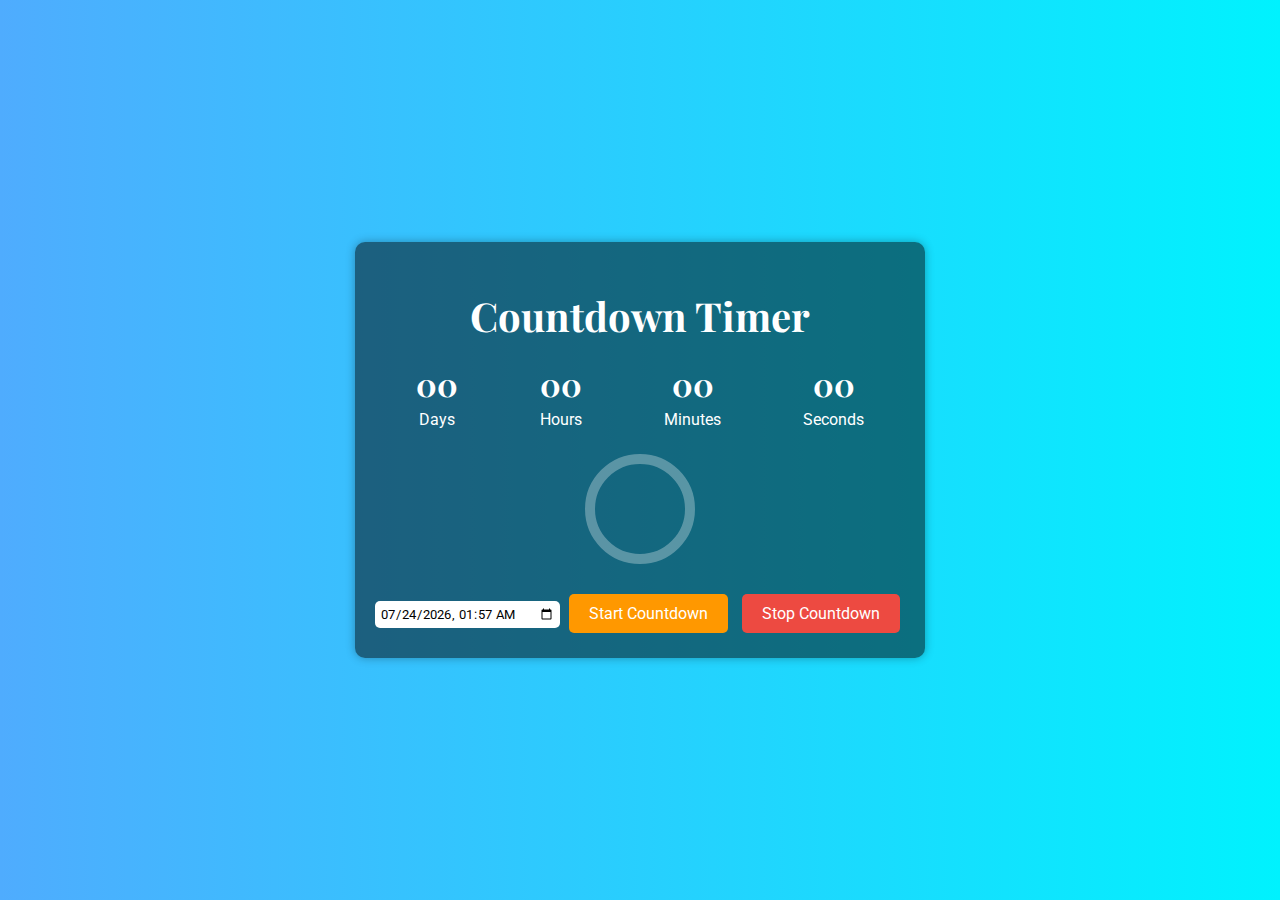
<file: CountDown-Timer/index.html>
<!DOCTYPE html>
<html lang="en">
<head>
    <meta charset="UTF-8">
    <meta name="viewport" content="width=device-width, initial-scale=1.0">
    <title>Countdown Timer</title>
    <link rel="stylesheet" href="styles.css">
    <link href="https://fonts.googleapis.com/css2?family=Playfair+Display:wght@400;700&family=Roboto:wght@400;700&display=swap" rel="stylesheet">
</head>
<body>
    <div class="container">
        <h1>Countdown Timer</h1>
        <div class="countdown">
            <div class="time">
                <span id="days">00</span>
                <span class="label">Days</span>
            </div>
            <div class="time">
                <span id="hours">00</span>
                <span class="label">Hours</span>
            </div>
            <div class="time">
                <span id="minutes">00</span>
                <span class="label">Minutes</span>
            </div>
            <div class="time">
                <span id="seconds">00</span>
                <span class="label">Seconds</span>
            </div>
        </div>
        <div class="progress-container">
            <svg class="progress-circle" width="120" height="120">
                <circle cx="60" cy="60" r="50"></circle>
                <circle id="progress" cx="60" cy="60" r="50"></circle>
            </svg>
        </div>
        <input type="datetime-local" id="datetime-picker">
        <button onclick="startCountdown()">Start Countdown</button>
        <button class="stop" onclick="stopCountdown()">Stop Countdown</button>
        <audio id="alarm-sound" src="alarm.wav" preload="auto"></audio>
    </div>

    <div id="modal" class="modal">
        <div class="modal-content">
            <span class="close" onclick="closeModal()">&times;</span>
            <p id="modal-message">Countdown finished!</p>
        </div>
    </div>

    <script src="script.js"></script>
</body>
</html>
</file>
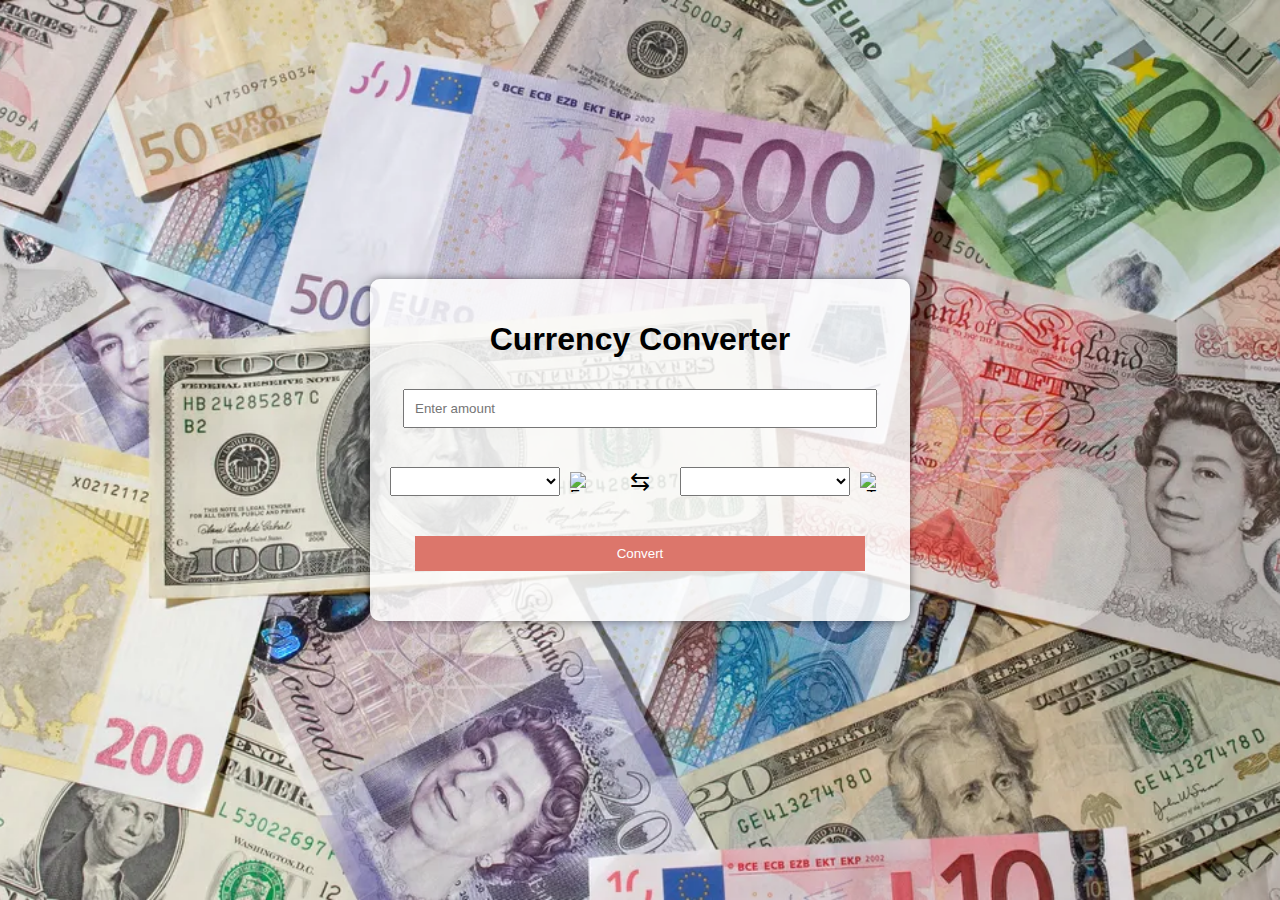
<file: Currency Converter/index.html>
<!-- Update your HTML to use <select> elements directly -->

    <!DOCTYPE html>
    <html lang="en">
    <head>
        <meta charset="UTF-8">
        <meta name="viewport" content="width=device-width, initial-scale=1.0">
        <title>Currency Converter</title>
        <link rel="stylesheet" href="styles.css">
    </head>
    <body>
        <div class="converter">
            <h1>Currency Converter</h1>
            <input type="number" id="amount" placeholder="Enter amount">
            <div class="currency-selection">
                <div class="currency-box">
                    <select id="fromCurrency" class="dropdown">
                        <!-- Currency options will be populated here -->
                    </select>
                    <img id="fromCountry" alt="From Country Flag" style="width: 30px; height: 20px;">
                </div>
                <button id="swapButton">&#8646;</button>
                <div class="currency-box">
                    <select id="toCurrency" class="dropdown">
                        <!-- Currency options will be populated here -->
                    </select>
                    <img id="toCountry" alt="To Country Flag" style="width: 30px; height: 20px;">
                </div>
            </div>
            <button onclick="convertCurrency()">Convert</button>
            <div id="result"></div>
        </div>
        
        <script src="script.js"></script>
    </body>
    </html>
</file>
<file: CountDown-Timer/styles.css>
@import url('https://fonts.googleapis.com/css2?family=Playfair+Display:wght@400;700&family=Roboto:wght@400;700&display=swap');

body {
    background: linear-gradient(to right, #4facfe, #00f2fe);
    font-family: 'Playfair Display', serif;
    display: flex;
    justify-content: center;
    align-items: center;
    height: 100vh;
    margin: 0;
    color: #fff;
}

.container {
    text-align: center;
    background: rgba(0, 0, 0, 0.5);
    padding: 20px;
    border-radius: 10px;
    box-shadow: 0 0 10px rgba(0, 0, 0, 0.3);
}

h1 {
    margin-bottom: 20px;
    font-weight: 700;
    font-size: 2.5rem;
}

.countdown {
    display: flex;
    justify-content: space-around;
    margin-bottom: 20px;
}

.time {
    font-size: 2rem;
    font-weight: 700;
}

.label {
    display: block;
    font-size: 1rem;
    margin-top: 5px;
    font-family: 'Roboto', sans-serif;
    font-weight: 400;
}

#datetime-picker {
    margin-bottom: 10px;
    padding: 5px;
    border: none;
    border-radius: 5px;
    font-family: 'Roboto', sans-serif;
}

button {
    padding: 10px 20px;
    border: none;
    border-radius: 5px;
    background-color: #ff9800;
    color: #fff;
    font-size: 1rem;
    font-family: 'Roboto', sans-serif;
    cursor: pointer;
    margin: 5px;
}

button:hover {
    background-color: #e68900;
}

button.stop {
    background-color: #ed4a41; /* Red color for stop button */
}

button.stop:hover {
    background-color: #d32f2f;
}


.progress-container {
    display: flex;
    justify-content: center;
    align-items: center;
    margin: 20px 0;
}

.progress-circle {
    transform: rotate(-90deg);
}

.progress-circle circle {
    fill: none;
    stroke-width: 10;
}

.progress-circle circle:first-child {
    stroke: rgba(255, 255, 255, 0.3);
}

.progress-circle #progress {
    stroke: #ff9800;
    stroke-dasharray: 314; /* 2 * Math.PI * 50 */
    stroke-dashoffset: 314;
    transition: stroke-dashoffset 1s linear;
}

/* Modal styles */
.modal {
    display: none;
    position: fixed;
    z-index: 1;
    left: 0;
    top: 0;
    width: 100%;
    height: 100%;
    overflow: auto;
    background-color: rgba(0, 0, 0, 0.4);
    padding-top: 60px;
}

.modal-content {
    background-color: #fefefe;
    margin: 5% auto;
    padding: 20px;
    border: 1px solid #888;
    width: 80%;
    max-width: 500px;
    text-align: center;
    font-family: 'Roboto', sans-serif;
    border-radius: 10px;
}
p{
    color: #333;
}

.close {
    color: #aaa;
    float: right;
    font-size: 28px;
    font-weight: bold;
}

.close:hover,
.close:focus {
    color: black;
    text-decoration: none;
    cursor: pointer;
}

#modal-message {
    font-family: 'Playfair Display', serif;
    font-size: 1.5rem;
    font-weight: 700;
    color: #333;
    margin-top: 20px;
}
</file>
<file: Currency Converter/styles.css>
body {
    font-family: Arial, sans-serif;
    background: url('pic.webp') no-repeat center center fixed;
    background-size: cover;
    display: flex;
    justify-content: center;
    align-items: center;
    height: 100vh;
    margin: 0;
}

.converter {
    background-color: rgba(255, 255, 255, 0.84);
    padding: 20px;
    border-radius: 10px;
    box-shadow: 0 0 10px rgba(0, 0, 0, 0.5);
    max-width: 500px;
    width: 90%;
    text-align: center;
}

input, select, button {
    margin: 10px 0;
    padding: 10px;
    width: 90%;
}


.currency-selection {
    display: flex;
    justify-content: space-between;
    gap: 10px;
    margin: 10px 0;
}

.currency-box {
    flex: 1;
    display: flex;
    align-items: center;
}

#fromCountry, #toCountry {
    width: 30px;
    height: 20px;
    margin-left: 10px;
}

#swapButton {
    background-color: transparent;
    color: black;
    border: none;
    width: 60px;
    padding: 10px;
    cursor: pointer;
    font-size: 1.5em;
    border-radius: 50%;
}

#swapButton:hover {
    background-color: rgba(0, 0, 0, 0.1);
}

button {
    background-color: #DC766B;
    color: white;
    border: none;
    cursor: pointer;
}

button:hover {
    background-color: #ce493a;
}

#result {
    margin-top: 20px;
    font-size: 1.2em;
}

select {
    display: flex;
    align-items: center;
    padding: 5px;
}

select option {
    display: flex;
    align-items: center;
}

select option img {
    width: 20px;
    height: 14px;
    margin-right: 10px;
}
</file>
